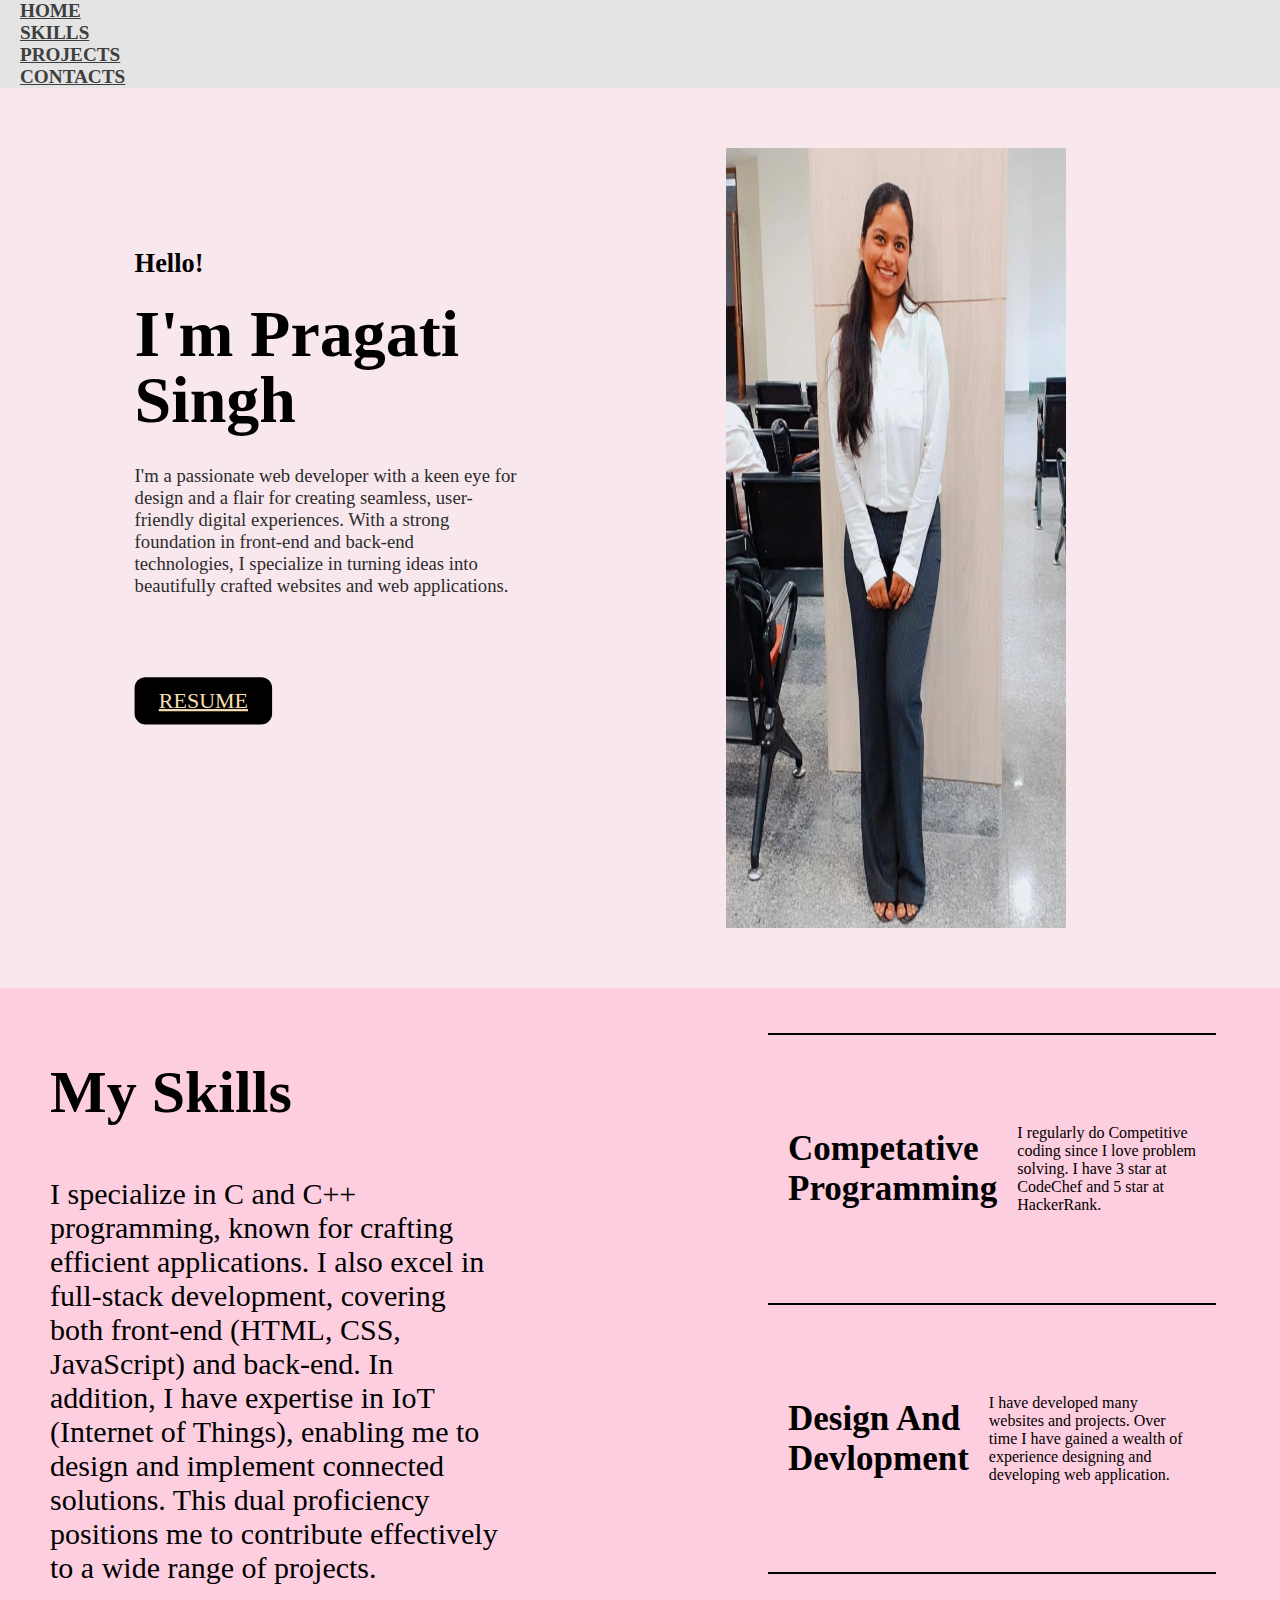
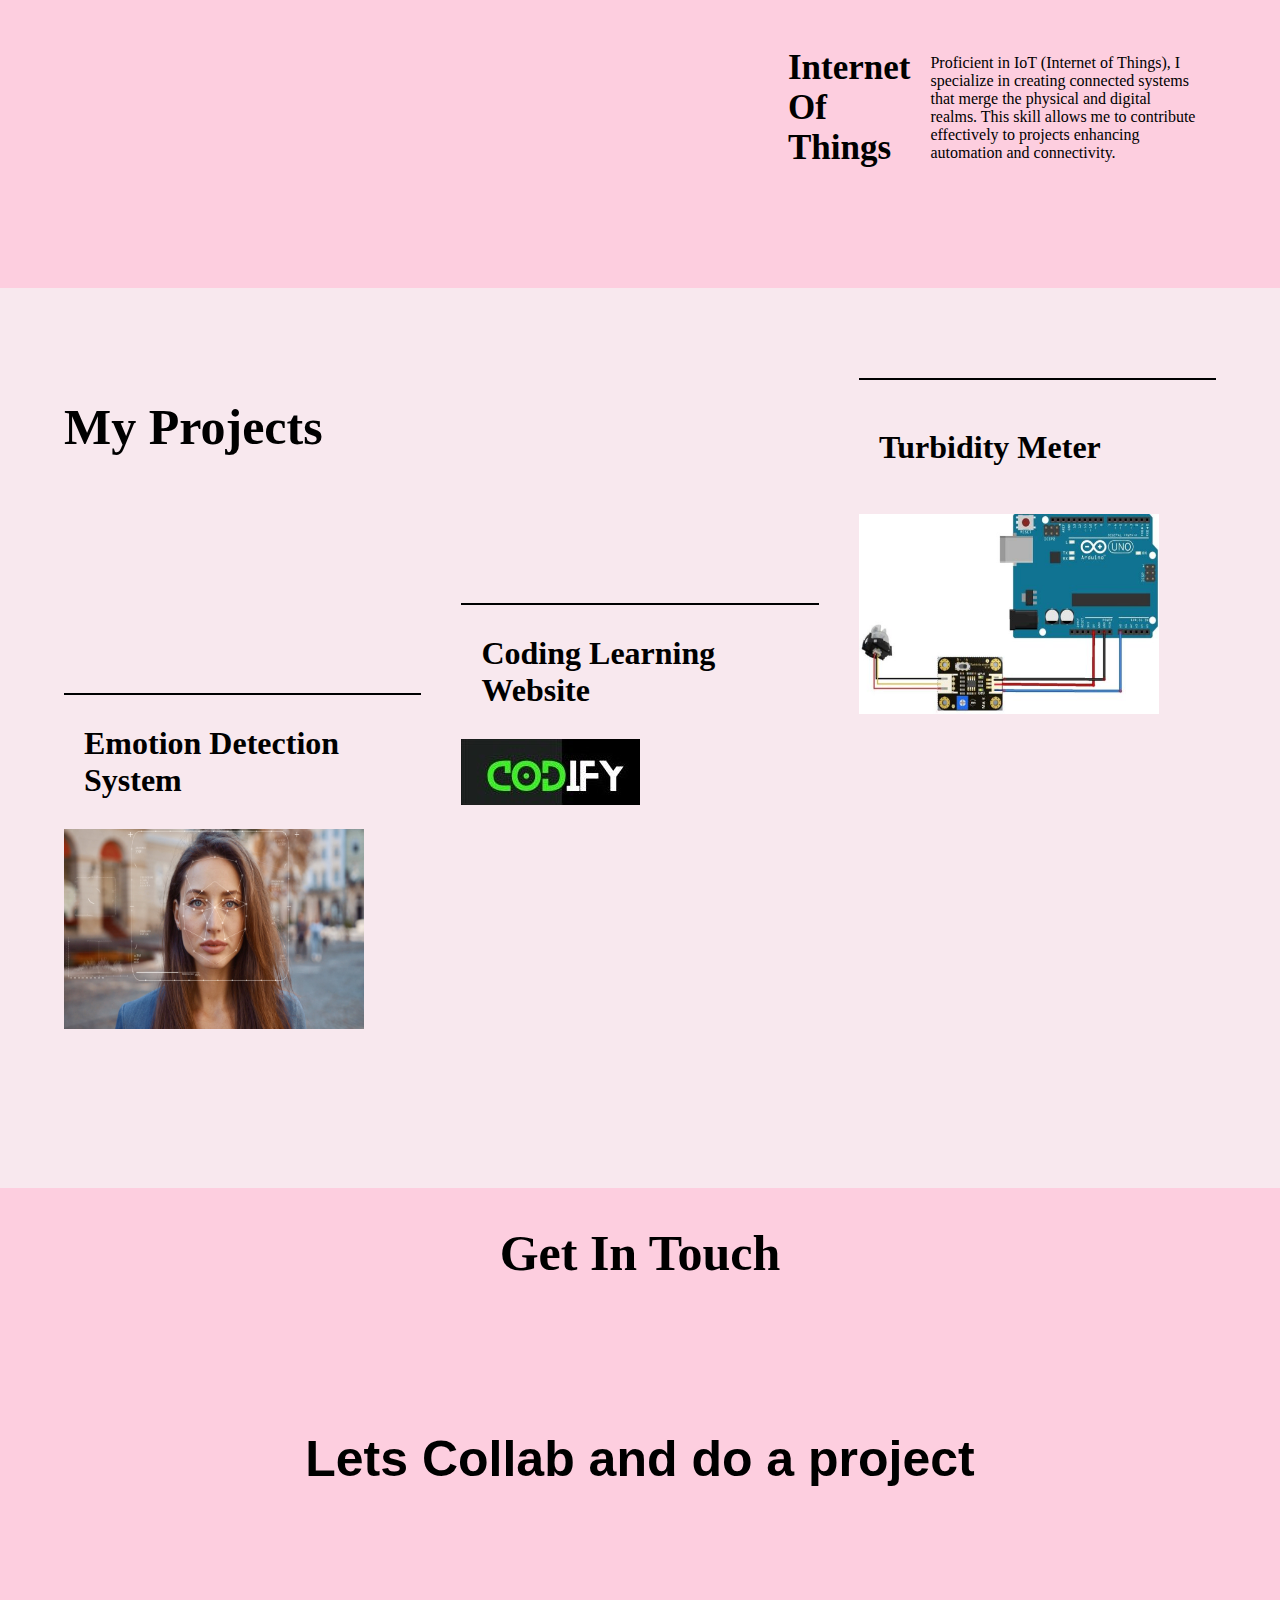
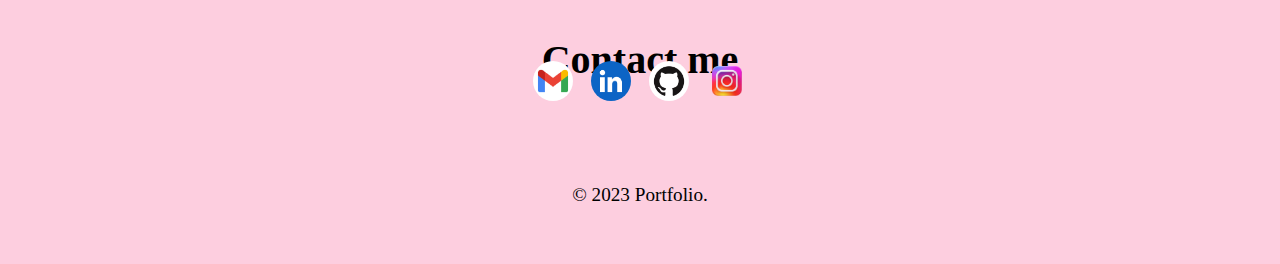
<file: index.html>
<!DOCTYPE html>
<html lang="en">
  <head>
    <meta charset="UTF-8" />
    <meta http-equiv="X-UA-Compatible" content="IE=edge" />
    <meta name="viewport" content="width=device-width, initial-scale=1.0" />
    <title>Portfolio</title>
    <link rel="stylesheet" href="css.css" />
    <link href="https://cdn.jsdelivr.net/npm/bootstrap@5.3.2/dist/css/bootstrap.min.css" rel="stylesheet" integrity="sha384-T3c6CoIi6uLrA9TneNEoa7RxnatzjcDSCmG1MXxSR1GAsXEV/Dwwykc2MPK8M2HN" crossorigin="anonymous">
    
    <script>
      document.addEventListener("DOMContentLoaded", function() {
        const navLinks = document.querySelectorAll('.navbar-nav a.nav-link');
    
        navLinks.forEach(function(link) {
          link.addEventListener('click', function(e) {
            e.preventDefault();
    
            const targetId = this.getAttribute('href').substring(1);
            const targetElement = document.getElementById(targetId);
    
            window.scrollTo({
              top: targetElement.offsetTop,
              behavior: 'smooth'
            });
          });
        });
      });
    </script>
    
  </head>
  <body>
    <header class="header_section">
      <div class="container">
        <nav class="navbar navbar-expand-lg custom_nav-container">
          <div class="collapse navbar-collapse" id="navbarSupportedContent">
            <ul class="navbar-nav mx-auto">
              <li class="nav-item active">
                <a class="nav-link" href="index.html">Home</a>
              </li>
              <li class="nav-item">
                <a class="nav-link" href="#page1">Skills</a>
              </li>
              <li class="nav-item">
                <a class="nav-link" href="#page2">Projects</a>
              </li>
              <div class="nav-item">
                <a class="nav-link" href="#page3"> Contacts</a>
              </div>
            </ul>
          </div>
        </nav>
      </div>
    </header>

    <div id="main">
      <div id="page">
       
          <img src="./photo5.jpg" style="padding: 150px; border-radius: 20%;" alt="" />
        
        <div id="text">
          <h2>Hello!</h2>
          <h1>I'm Pragati Singh</h1>
          <h4>
            I'm a passionate web developer with a keen eye for design and a
            flair for creating seamless, user-friendly digital experiences. With
            a strong foundation in front-end and back-end technologies, I
            specialize in turning ideas into beautifully crafted websites and
            web applications.
          </h4>
          <div id="buttons">
            <button id="b2">
              <a href="C:\Users\praga\Downloads\Portfolio\Resume.docx">RESUME </a>
            </button>
          </div>
        </div>
      </div>


      <!-- ---------------------------------------- -->
      
      <div id="page1">
        <div id="right">
          <div id="text1">
            <h1>My Skills</h1>
            <h4>
              I specialize in C and C++ programming, known for crafting efficient applications. I also excel in full-stack development, covering both front-end (HTML, CSS, JavaScript) and back-end. In addition, I have expertise in IoT (Internet of Things), enabling me to design and implement connected solutions. This dual proficiency positions me to contribute effectively to a wide range of projects.
            </h4>
          </div>
        </div>
        <div id="left">
          <div class="box">
            <h1>Competative Programming</h1>
            <p>
              I regularly do Competitive coding since I love problem solving. I
              have 3 star at CodeChef and 5 star at HackerRank.
            </p>
          </div>
          <div class="box">
            <h1>Design And Devlopment</h1>
            <p>
              I have developed many websites and projects. Over time I have
              gained a wealth of experience designing and developing web
              application.
            </p>
          </div>
          <div class="box">
            <h1>Internet Of Things</h1>
            <p>Proficient in IoT (Internet of Things), I specialize in creating connected systems that merge the physical and digital realms. This skill allows me to contribute effectively to projects enhancing automation and connectivity.</p>
          </div>
        </div>
      </div>



      <div id="page2">
        <div id="text4">
          <h1>My Projects</h1>
        </div>
        
        <div id="project">
          <div class="projects p1">
            <div id="text3">
              <h1>Emotion Detection System</h1>
            </div>
            <div id="image">
              <a href="https://github.com/rajawatshruti62/Mini-Project">
                <img src="./er image.jpeg" alt="Description of the project" />
              </a>
            </div>
          </div>
          <div class="projects p2">
            <div id="text3">
              <h1>Coding Learning Website</h1>
            </div>
            <div id="image">
              <a href="https://dev0233.github.io/codify/">
                <img src="./codify logo.jpg" alt="Description of the project" />
              </a>
            </div>
          </div>
          <div class="projects p3">
            <div id="text3">
              <h1>Turbidity Meter</h1>
            </div>
            <div id="image">
              <a href="https://how2electronics.com/diy-turbidity-meter-using-turbidity-sensor-arduino/">
                <img src="./turbidity meter.jpg" alt="Description of the project" width="300" height="200"/>
              </a>
            </div>
          </div>
        </div>
      </div>


      
      <section class="end">
        <div id="page3" class="contact-me">
          <br /><br />
          <h2>Get In Touch</h2>
          <br />

          <h2 class="collab">Lets Collab and do a project</h2>
          <br />

          <p>Contact me</p>
          <br />

          <a class="btn" href="mailto:pragatisingh0926@gmail.com"
            ><img src="./gmail.png" width="40px" height="40px"
          /></a>


          <a class="btn" href="https://www.linkedin.com/in/pragati-singh-aab245230/"
            ><img src="./linkedin.png" width="40px" height="40px"
          /></a>

          <a class="btn" href="https://github.com/pragati0901"
            ><img src="./GitHub-Mark.png" width="40px" height="40px"
          /></a>
          <a class="btn" href="https://instagram.com/pragati._.09?igshid=MzMyNGUyNmU2YQ=="
            ><img src="./insta.png" width="40px" height="40px"
          /></a>
        </div>

        <div class="bottom-container">
          <div style="width: 50%; margin-left: auto; margin-right: auto">
            <br>
            <p class="copyright">© 2023 Portfolio.</p>
          </div>
        </div>
      </section>
    </div>
   
  </body>
</html>
</file>
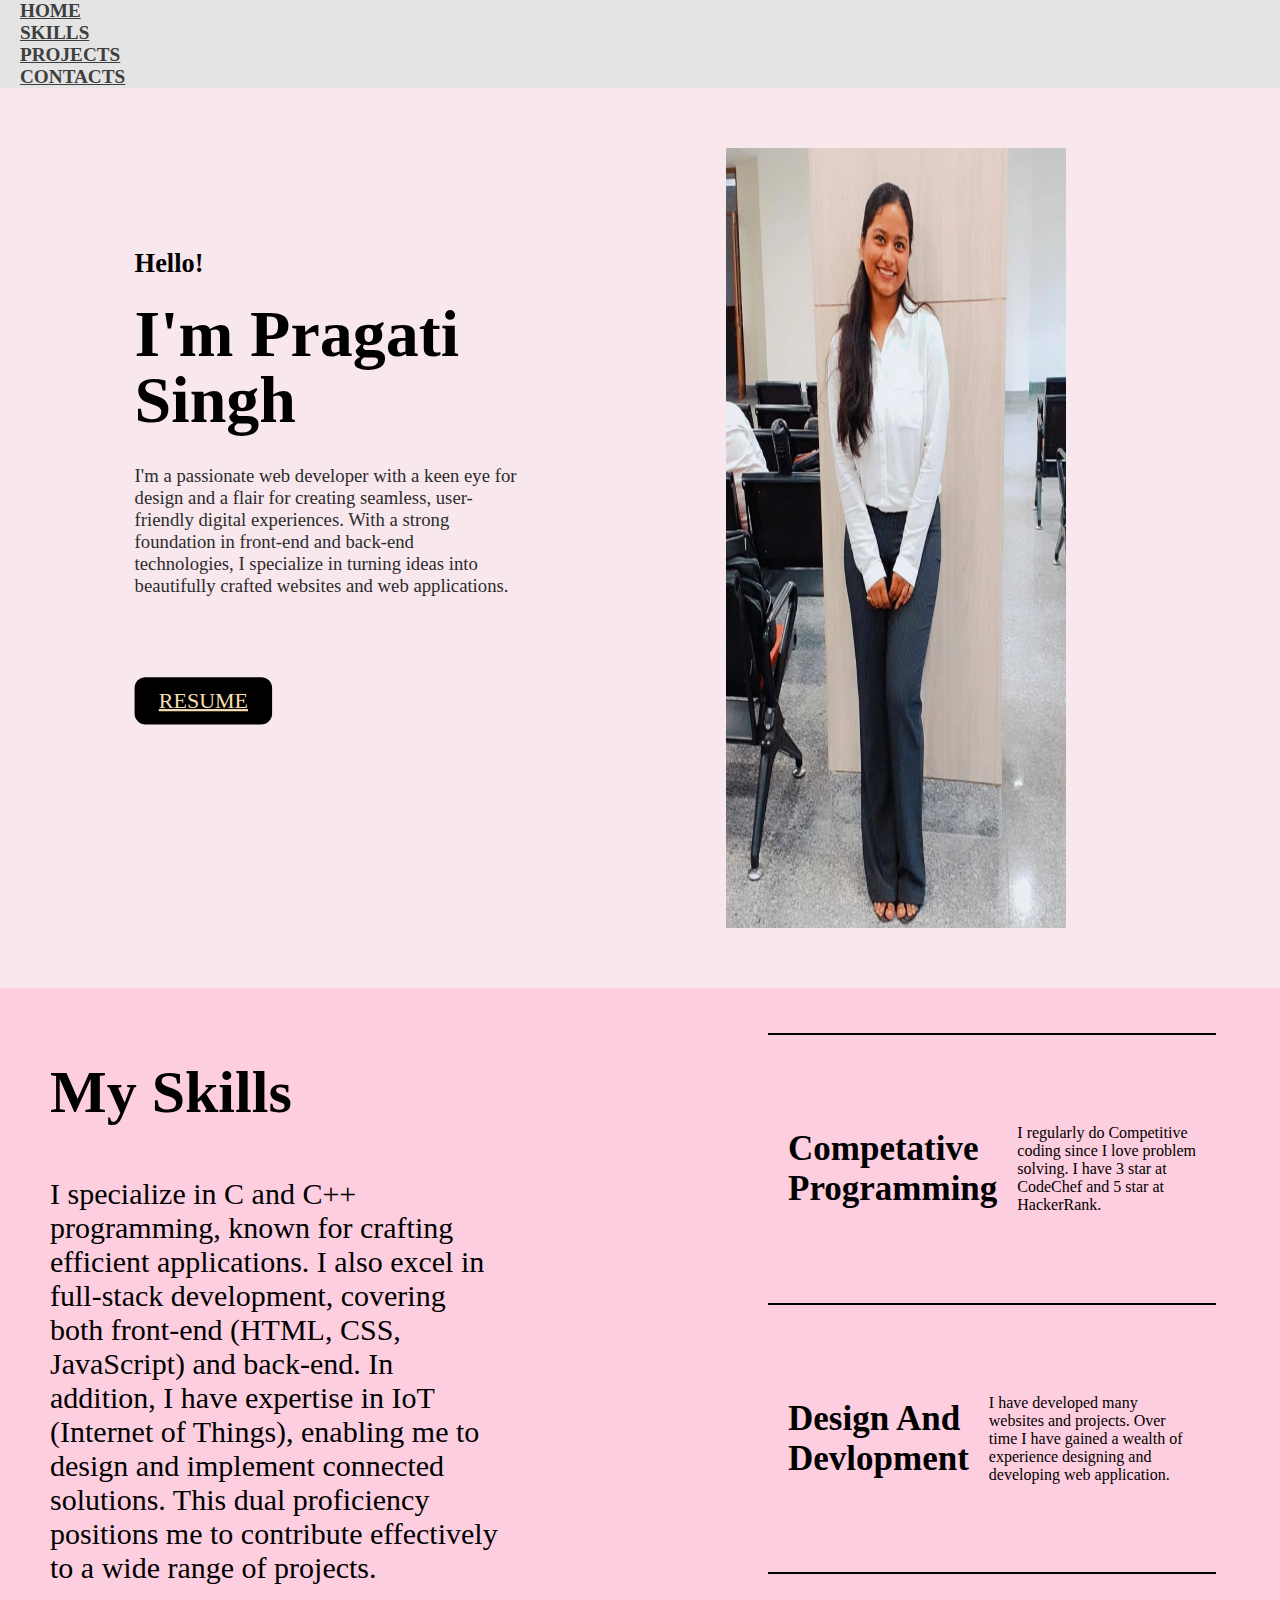
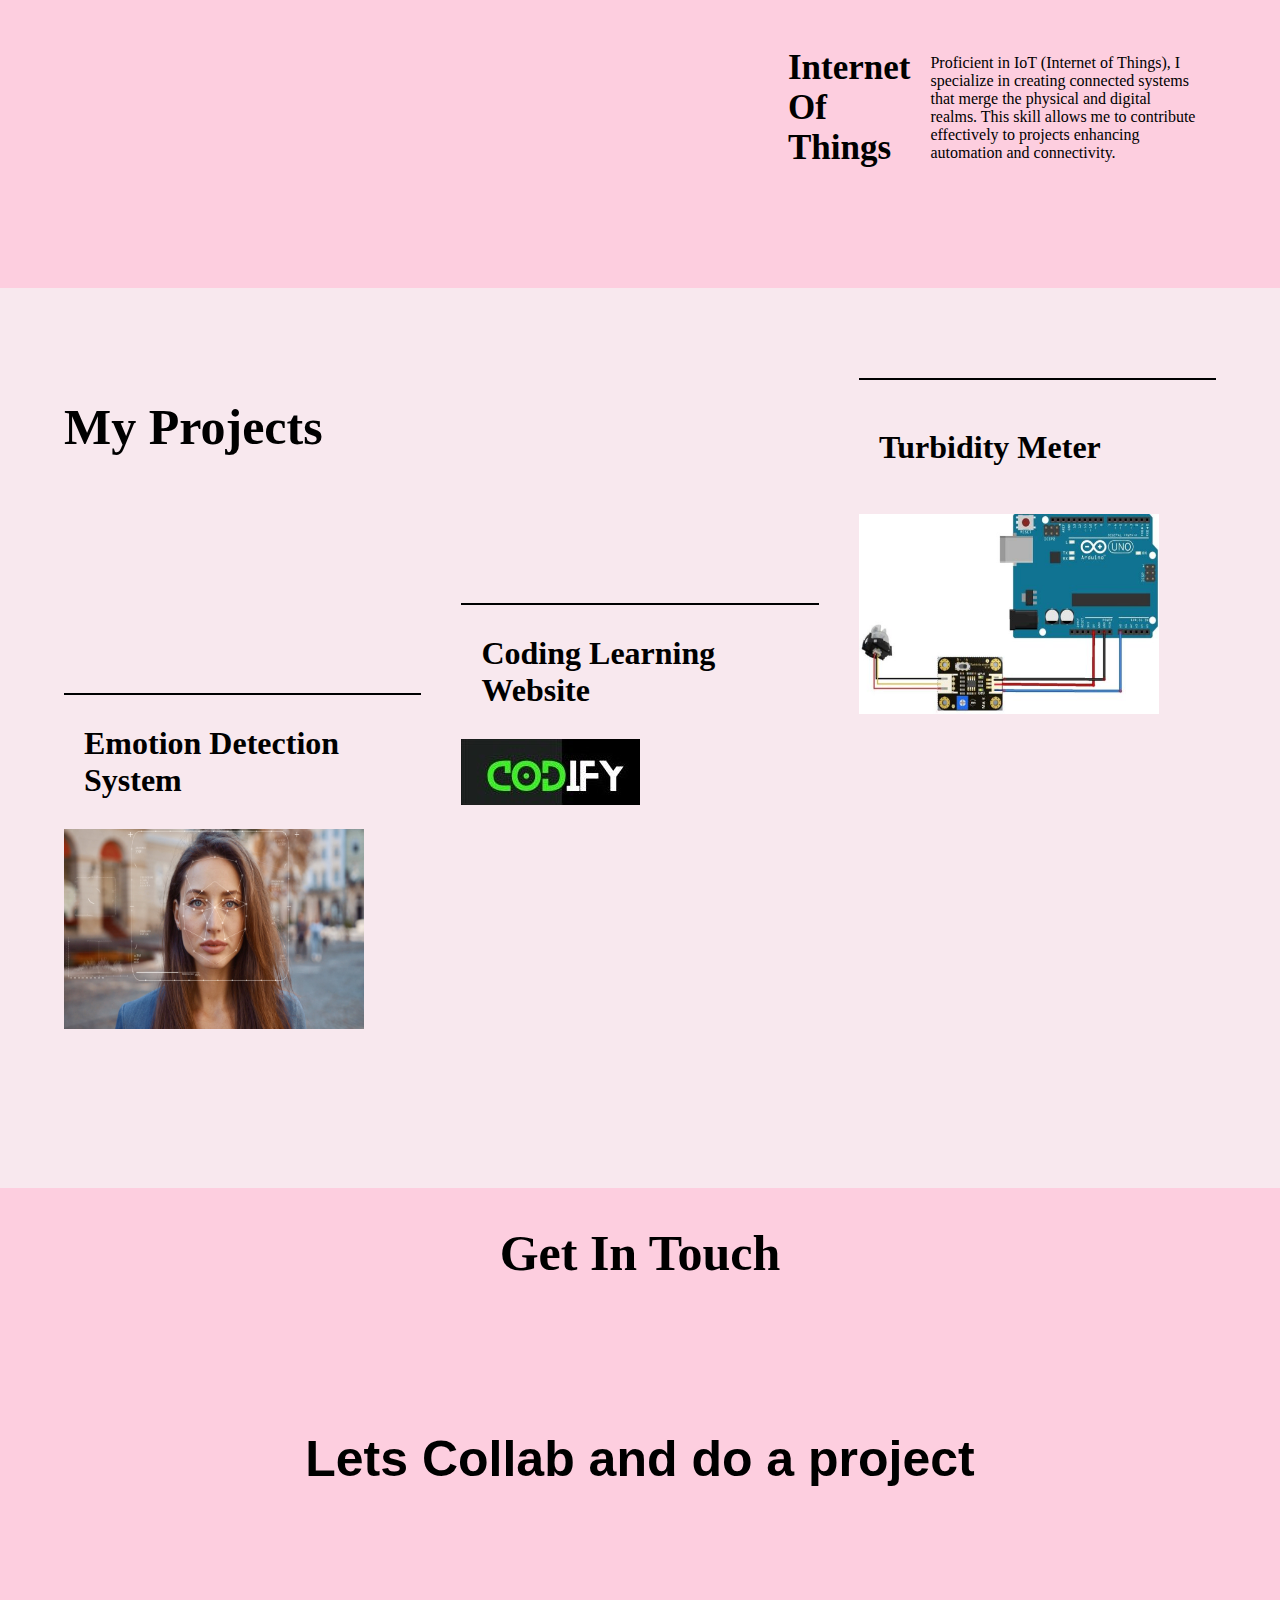
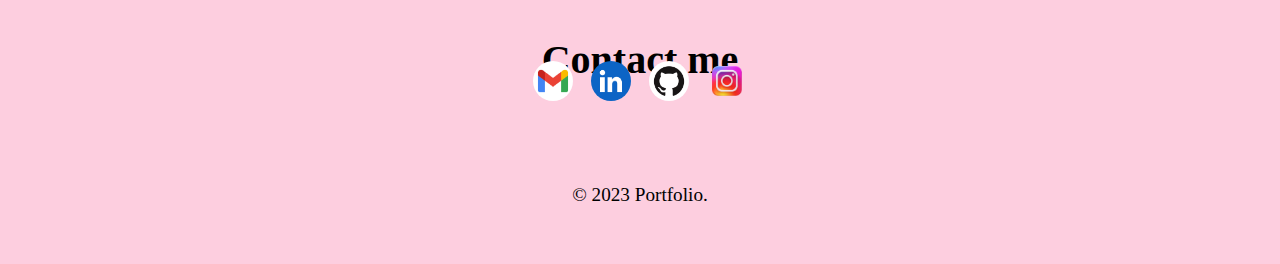
<file: index1.html>
<!DOCTYPE html>
<html lang="en">
  <head>
    <meta charset="UTF-8" />
    <meta http-equiv="X-UA-Compatible" content="IE=edge" />
    <meta name="viewport" content="width=device-width, initial-scale=1.0" />
    <title>Portfolio</title>
    <link rel="stylesheet" href="index.css" />
    <link href="https://cdn.jsdelivr.net/npm/bootstrap@5.3.2/dist/css/bootstrap.min.css" rel="stylesheet" integrity="sha384-T3c6CoIi6uLrA9TneNEoa7RxnatzjcDSCmG1MXxSR1GAsXEV/Dwwykc2MPK8M2HN" crossorigin="anonymous">
    
    <script>
      document.addEventListener("DOMContentLoaded", function() {
        const navLinks = document.querySelectorAll('.navbar-nav a.nav-link');
    
        navLinks.forEach(function(link) {
          link.addEventListener('click', function(e) {
            e.preventDefault();
    
            const targetId = this.getAttribute('href').substring(1);
            const targetElement = document.getElementById(targetId);
    
            window.scrollTo({
              top: targetElement.offsetTop,
              behavior: 'smooth'
            });
          });
        });
      });
    </script>
    
  </head>
  <body>
    <header class="header_section">
      <div class="container">
        <nav class="navbar navbar-expand-lg custom_nav-container">
          <div class="collapse navbar-collapse" id="navbarSupportedContent">
            <ul class="navbar-nav mx-auto">
              <li class="nav-item active">
                <a class="nav-link" href="index.html">Home</a>
              </li>
              <li class="nav-item">
                <a class="nav-link" href="#page1">Skills</a>
              </li>
              <li class="nav-item">
                <a class="nav-link" href="#page2">Projects</a>
              </li>
              <div class="nav-item">
                <a class="nav-link" href="#page3"> Contacts</a>
              </div>
            </ul>
          </div>
        </nav>
      </div>
    </header>

    <div id="main">
      <div id="page">
       
          <img src="./photo5.jpg" style="padding: 150px; border-radius: 20%;" alt="" />
        
        <div id="text">
          <h2>Hello!</h2>
          <h1>I'm Pragati Singh</h1>
          <h4>
            I'm a passionate web developer with a keen eye for design and a
            flair for creating seamless, user-friendly digital experiences. With
            a strong foundation in front-end and back-end technologies, I
            specialize in turning ideas into beautifully crafted websites and
            web applications.
          </h4>
          <div id="buttons">
            <button id="b2">
              <a href="C:\Users\praga\Downloads\Portfolio\Resume.docx">RESUME </a>
            </button>
          </div>
        </div>
      </div>


      <!-- ---------------------------------------- -->
      
      <div id="page1">
        <div id="right">
          <div id="text1">
            <h1>My Skills</h1>
            <h4>
              I specialize in C and C++ programming, known for crafting efficient applications. I also excel in full-stack development, covering both front-end (HTML, CSS, JavaScript) and back-end. In addition, I have expertise in IoT (Internet of Things), enabling me to design and implement connected solutions. This dual proficiency positions me to contribute effectively to a wide range of projects.
            </h4>
          </div>
        </div>
        <div id="left">
          <div class="box">
            <h1>Competative Programming</h1>
            <p>
              I regularly do Competitive coding since I love problem solving. I
              have 3 star at CodeChef and 5 star at HackerRank.
            </p>
          </div>
          <div class="box">
            <h1>Design And Devlopment</h1>
            <p>
              I have developed many websites and projects. Over time I have
              gained a wealth of experience designing and developing web
              application.
            </p>
          </div>
          <div class="box">
            <h1>Internet Of Things</h1>
            <p>Proficient in IoT (Internet of Things), I specialize in creating connected systems that merge the physical and digital realms. This skill allows me to contribute effectively to projects enhancing automation and connectivity.</p>
          </div>
        </div>
      </div>



      <div id="page2">
        <div id="text4">
          <h1>My Projects</h1>
        </div>
        
        <div id="project">
          <div class="projects p1">
            <div id="text3">
              <h1>Emotion Detection System</h1>
            </div>
            <div id="image">
              <a href="https://github.com/rajawatshruti62/Mini-Project">
                <img src="./er image.jpeg" alt="Description of the project" />
              </a>
            </div>
          </div>
          <div class="projects p2">
            <div id="text3">
              <h1>Coding Learning Website</h1>
            </div>
            <div id="image">
              <a href="https://dev0233.github.io/codify/">
                <img src="./codify logo.jpg" alt="Description of the project" />
              </a>
            </div>
          </div>
          <div class="projects p3">
            <div id="text3">
              <h1>Turbidity Meter</h1>
            </div>
            <div id="image">
              <a href="https://how2electronics.com/diy-turbidity-meter-using-turbidity-sensor-arduino/">
                <img src="./turbidity meter.jpg" alt="Description of the project" width="300" height="200"/>
              </a>
            </div>
          </div>
        </div>
      </div>


      
      <section class="end">
        <div id="page3" class="contact-me">
          <br /><br />
          <h2>Get In Touch</h2>
          <br />

          <h2 class="collab">Lets Collab and do a project</h2>
          <br />

          <p>Contact me</p>
          <br />

          <a class="btn" href="mailto:pragatisingh0926@gmail.com"
            ><img src="./gmail.png" width="40px" height="40px"
          /></a>


          <a class="btn" href="https://www.linkedin.com/in/pragati-singh-aab245230/"
            ><img src="./linkedin.png" width="40px" height="40px"
          /></a>

          <a class="btn" href="https://github.com/pragati0901"
            ><img src="./GitHub-Mark.png" width="40px" height="40px"
          /></a>
          <a class="btn" href="https://instagram.com/pragati._.09?igshid=MzMyNGUyNmU2YQ=="
            ><img src="./insta.png" width="40px" height="40px"
          /></a>
        </div>

        <div class="bottom-container">
          <div style="width: 50%; margin-left: auto; margin-right: auto">
            <br>
            <p class="copyright">© 2023 Portfolio.</p>
          </div>
        </div>
      </section>
    </div>
   
  </body>
</html>
</file>
<file: css.css>
*{
    margin: 0%;
    padding: 0%;
    box-sizing: border-box;
    font-family: montserrat;
}
html,body{
    height: 100%;
    width: 100%;
}
#main{
    position: relative;
    overflow: hidden;
}
#page{
    position: relative;
    height: 100vh;
    width: 100vw;
    background-color: #F8E8EE;
}
#page>img{
    position: absolute;
    right: 5%;
    top: 50%;
    transform: translateY(-50%);
    width: 50%;
    height: 120%;
}
#page>#nav{
    display: flex;
    align-items: center;
    justify-content: space-between;
    padding: 0px 30px;
    position: absolute;
    z-index: 9;
    height: 10%;
    width: 100%;
}
#center-nav{
    display: flex;
    gap: 20px;
    text-align: center;
}
#center-nav>a{
    text-decoration: none;
    color: #000;
    font-weight: 500;
    font-size: 18px;
    text-align: center;
}
#nav>input{
    padding: 10px 5px;
    border-radius: 10px;
    border: 1px solid #dadada;
    text-transform: uppercase;
}
#text{
    padding: 30px 50px;
    position: relative;
    top: 18%;
    left: 8%;
    height: 75%;
    width: 35%;
    scale: 1.1;
}
#text>h1{
    font-size: 60px;
    line-height: 1;
    margin-top: 20px;
}
#text>h4{
    margin-top: 30px;
    color: #2b2b2b;
    font-size: 17px;
    font-weight: 500;
}

#buttons{
    position: absolute;
    left: 0%;
    bottom: 18%;
    height: 20%;
    width: 100%;
}
#buttons>button{
    padding: 10px 22px ;
    border-radius: 10px;
    border: none;
    font-weight: 500;
}
#buttons>button>a{
    font-size: 20px;
    color: wheat;
}
#buttons>#b2{
    margin-left: 50px;
    
    background-color: black;
}

#page1{
    position: relative;
    height: 100vh;
    width: 100vw;
    background-color: #FDCEDF;
    /* padding: 50px; */
}
#page1>#left{
    position: absolute;
    right: 5%;
    height: 90%;
    top: 50%;
    transform: translateY(-50%);
    width: 35%;
    /* padding: 50px; */
}
#left>.box{
    display: flex;
    align-items: center;
    justify-content: space-between;
    padding: 0px 20px;
    height: 33.3%;
    width: 100%;
    border-top: 2px solid #000;
}
#left>.box>h4{
    font-size: 30px;
}

#left>.box>h1{
    font-size: 35px;
}
#left>.box>p{
    margin-left: 20px;
}

#text1{
    margin: 50px 50px;
    height: 30%;
    width: 50%;
    position: absolute;
    z-index: 9;
}
#text1>h1{
    font-size: 60px;
    margin-top: 20px;
}
#text1>h4{
    font-size: 30px;
    color: black;
    font-weight: 500;
    width: 70%;
    margin-top: 50px;
}
#text1>h5{
    color: #8873EF;
    transform: rotate(-20deg);
    position: absolute;
    left: -2%;
}

#page2{
    position: relative;
    height: 100vh;
    width: 100vw;
    background-color: #F8E8EE;
}
#project{
    display: flex;
    align-items: center;
    justify-content: space-between;
    height: 50%;
    width: 90%;
    position: absolute;
    left: 50%;
    transform: translateX(-50%);
    bottom: 5%;
}
.projects{
    border-top: 2px solid #000;
    height: 100%;
    width: 31%;
}
#text3{
    display: flex;
    align-items: center;
    justify-content: space-between;
    padding: 0px 20px;
    height: 30%;
    width: 100%;
}
#image{
    height: 30%;
    width: 70%;
}
#image>img{
    height: 70%;
    width: 100%;
    object-fit: cover;
}
.p1 img{
    height: 200px;
    width: 300px;
}
.p2{
    position: relative;
    top: -20%;
    
}
.p3{
    
    position: relative;
    top: -70%;
}
#text4{
    position: absolute;
    top: 10%;
    left: 5%;
    height: 20%;
    width: 30%;
}
#text4>h1{
    margin-top: 20px;
    font-size: 50px;
}



.end{
    background-color: #FDCEDF;
    text-align: center;
    padding-bottom: 50px;

}
.contact-me p
{
    font-size: 40px;
    color: black;
}
.contact-me h2
{
    font-size: 50px;
    color: black;
}
.contact-me p
{
    font-size: 40px;
    color: black;
}
.contact-me{
    width: 100%;
    height: 570px;
    font-weight: bold;
    position: relative;
  }
  .collab{
    font-size: 3.1rem;
    font-family: 'Montserrat', sans-serif;
    display: block;
    font-weight: bolder;
    margin: 100px auto;
    padding: 30px 0;
  }
  .copyright{
    color:black;
    font-size: 1.2rem;
    margin: 0;
    padding: 8px 0 8px 0;
  }
  .btn{
    padding:7px 7px;
  }
  .btn > img{
      border-radius: 50%;
      position: relative;
      bottom: 40px;
  }
 
  
  .nav-item > a{
      color:#3e3e3e !important ;
      font-size: 1.2rem;
      font-weight: 600;
      margin: 7px 20px;
      text-transform: uppercase;
  }
  .header_section{
      background-color: #2222221f;
  }
/* Your existing CSS code */

@keyframes changeBackgroundColor {
    0% {
      background-color: #F8E8EE; /* Start with pink */
    }
    25% {
      background-color: #FDCEDF; /* Transition to a different pink shade */
    }
    50% {
      background-color: #F2BED1; /* Another pink shade */
    }
    75% {
      background-color: #FFBBBB; /* Yet another pink shade */
    }
    100% {
      background-color: #EF9595; /* Return to the original pink */
    }
  }
  
  #main {
    animation: changeBackgroundColor 10s infinite alternate; /* Change color every 10 seconds */
  }
</file>
<file: index.css>
*{
    margin: 0%;
    padding: 0%;
    box-sizing: border-box;
    font-family: montserrat;
}
html,body{
    height: 100%;
    width: 100%;
}
#main{
    position: relative;
    overflow: hidden;
}
#page{
    position: relative;
    height: 100vh;
    width: 100vw;
    background-color: #F8E8EE;
}
#page>img{
    position: absolute;
    right: 5%;
    top: 50%;
    transform: translateY(-50%);
    width: 50%;
    height: 120%;
}
#page>#nav{
    display: flex;
    align-items: center;
    justify-content: space-between;
    padding: 0px 30px;
    position: absolute;
    z-index: 9;
    height: 10%;
    width: 100%;
}
#center-nav{
    display: flex;
    gap: 20px;
    text-align: center;
}
#center-nav>a{
    text-decoration: none;
    color: #000;
    font-weight: 500;
    font-size: 18px;
    text-align: center;
}
#nav>input{
    padding: 10px 5px;
    border-radius: 10px;
    border: 1px solid #dadada;
    text-transform: uppercase;
}
#text{
    padding: 30px 50px;
    position: relative;
    top: 18%;
    left: 8%;
    height: 75%;
    width: 35%;
    scale: 1.1;
}
#text>h1{
    font-size: 60px;
    line-height: 1;
    margin-top: 20px;
}
#text>h4{
    margin-top: 30px;
    color: #2b2b2b;
    font-size: 17px;
    font-weight: 500;
}

#buttons{
    position: absolute;
    left: 0%;
    bottom: 18%;
    height: 20%;
    width: 100%;
}
#buttons>button{
    padding: 10px 22px ;
    border-radius: 10px;
    border: none;
    font-weight: 500;
}
#buttons>button>a{
    font-size: 20px;
    color: wheat;
}
#buttons>#b2{
    margin-left: 50px;
    
    background-color: black;
}

#page1{
    position: relative;
    height: 100vh;
    width: 100vw;
    background-color: #FDCEDF;
    /* padding: 50px; */
}
#page1>#left{
    position: absolute;
    right: 5%;
    height: 90%;
    top: 50%;
    transform: translateY(-50%);
    width: 35%;
    /* padding: 50px; */
}
#left>.box{
    display: flex;
    align-items: center;
    justify-content: space-between;
    padding: 0px 20px;
    height: 33.3%;
    width: 100%;
    border-top: 2px solid #000;
}
#left>.box>h4{
    font-size: 30px;
}

#left>.box>h1{
    font-size: 35px;
}
#left>.box>p{
    margin-left: 20px;
}

#text1{
    margin: 50px 50px;
    height: 30%;
    width: 50%;
    position: absolute;
    z-index: 9;
}
#text1>h1{
    font-size: 60px;
    margin-top: 20px;
}
#text1>h4{
    font-size: 30px;
    color: black;
    font-weight: 500;
    width: 70%;
    margin-top: 50px;
}
#text1>h5{
    color: #8873EF;
    transform: rotate(-20deg);
    position: absolute;
    left: -2%;
}

#page2{
    position: relative;
    height: 100vh;
    width: 100vw;
    background-color: #F8E8EE;
}
#project{
    display: flex;
    align-items: center;
    justify-content: space-between;
    height: 50%;
    width: 90%;
    position: absolute;
    left: 50%;
    transform: translateX(-50%);
    bottom: 5%;
}
.projects{
    border-top: 2px solid #000;
    height: 100%;
    width: 31%;
}
#text3{
    display: flex;
    align-items: center;
    justify-content: space-between;
    padding: 0px 20px;
    height: 30%;
    width: 100%;
}
#image{
    height: 30%;
    width: 70%;
}
#image>img{
    height: 70%;
    width: 100%;
    object-fit: cover;
}
.p1 img{
    height: 200px;
    width: 300px;
}
.p2{
    position: relative;
    top: -20%;
    
}
.p3{
    
    position: relative;
    top: -70%;
}
#text4{
    position: absolute;
    top: 10%;
    left: 5%;
    height: 20%;
    width: 30%;
}
#text4>h1{
    margin-top: 20px;
    font-size: 50px;
}



.end{
    background-color: #FDCEDF;
    text-align: center;
    padding-bottom: 50px;

}
.contact-me p
{
    font-size: 40px;
    color: black;
}
.contact-me h2
{
    font-size: 50px;
    color: black;
}
.contact-me p
{
    font-size: 40px;
    color: black;
}
.contact-me{
    width: 100%;
    height: 570px;
    font-weight: bold;
    position: relative;
  }
  .collab{
    font-size: 3.1rem;
    font-family: 'Montserrat', sans-serif;
    display: block;
    font-weight: bolder;
    margin: 100px auto;
    padding: 30px 0;
  }
  .copyright{
    color:black;
    font-size: 1.2rem;
    margin: 0;
    padding: 8px 0 8px 0;
  }
  .btn{
    padding:7px 7px;
  }
  .btn > img{
      border-radius: 50%;
      position: relative;
      bottom: 40px;
  }
 
  
  .nav-item > a{
      color:#3e3e3e !important ;
      font-size: 1.2rem;
      font-weight: 600;
      margin: 7px 20px;
      text-transform: uppercase;
  }
  .header_section{
      background-color: #2222221f;
  }
/* Your existing CSS code */

@keyframes changeBackgroundColor {
    0% {
      background-color: #F8E8EE; /* Start with pink */
    }
    25% {
      background-color: #FDCEDF; /* Transition to a different pink shade */
    }
    50% {
      background-color: #F2BED1; /* Another pink shade */
    }
    75% {
      background-color: #FFBBBB; /* Yet another pink shade */
    }
    100% {
      background-color: #EF9595; /* Return to the original pink */
    }
  }
  
  #main {
    animation: changeBackgroundColor 10s infinite alternate; /* Change color every 10 seconds */
  }
</file>
